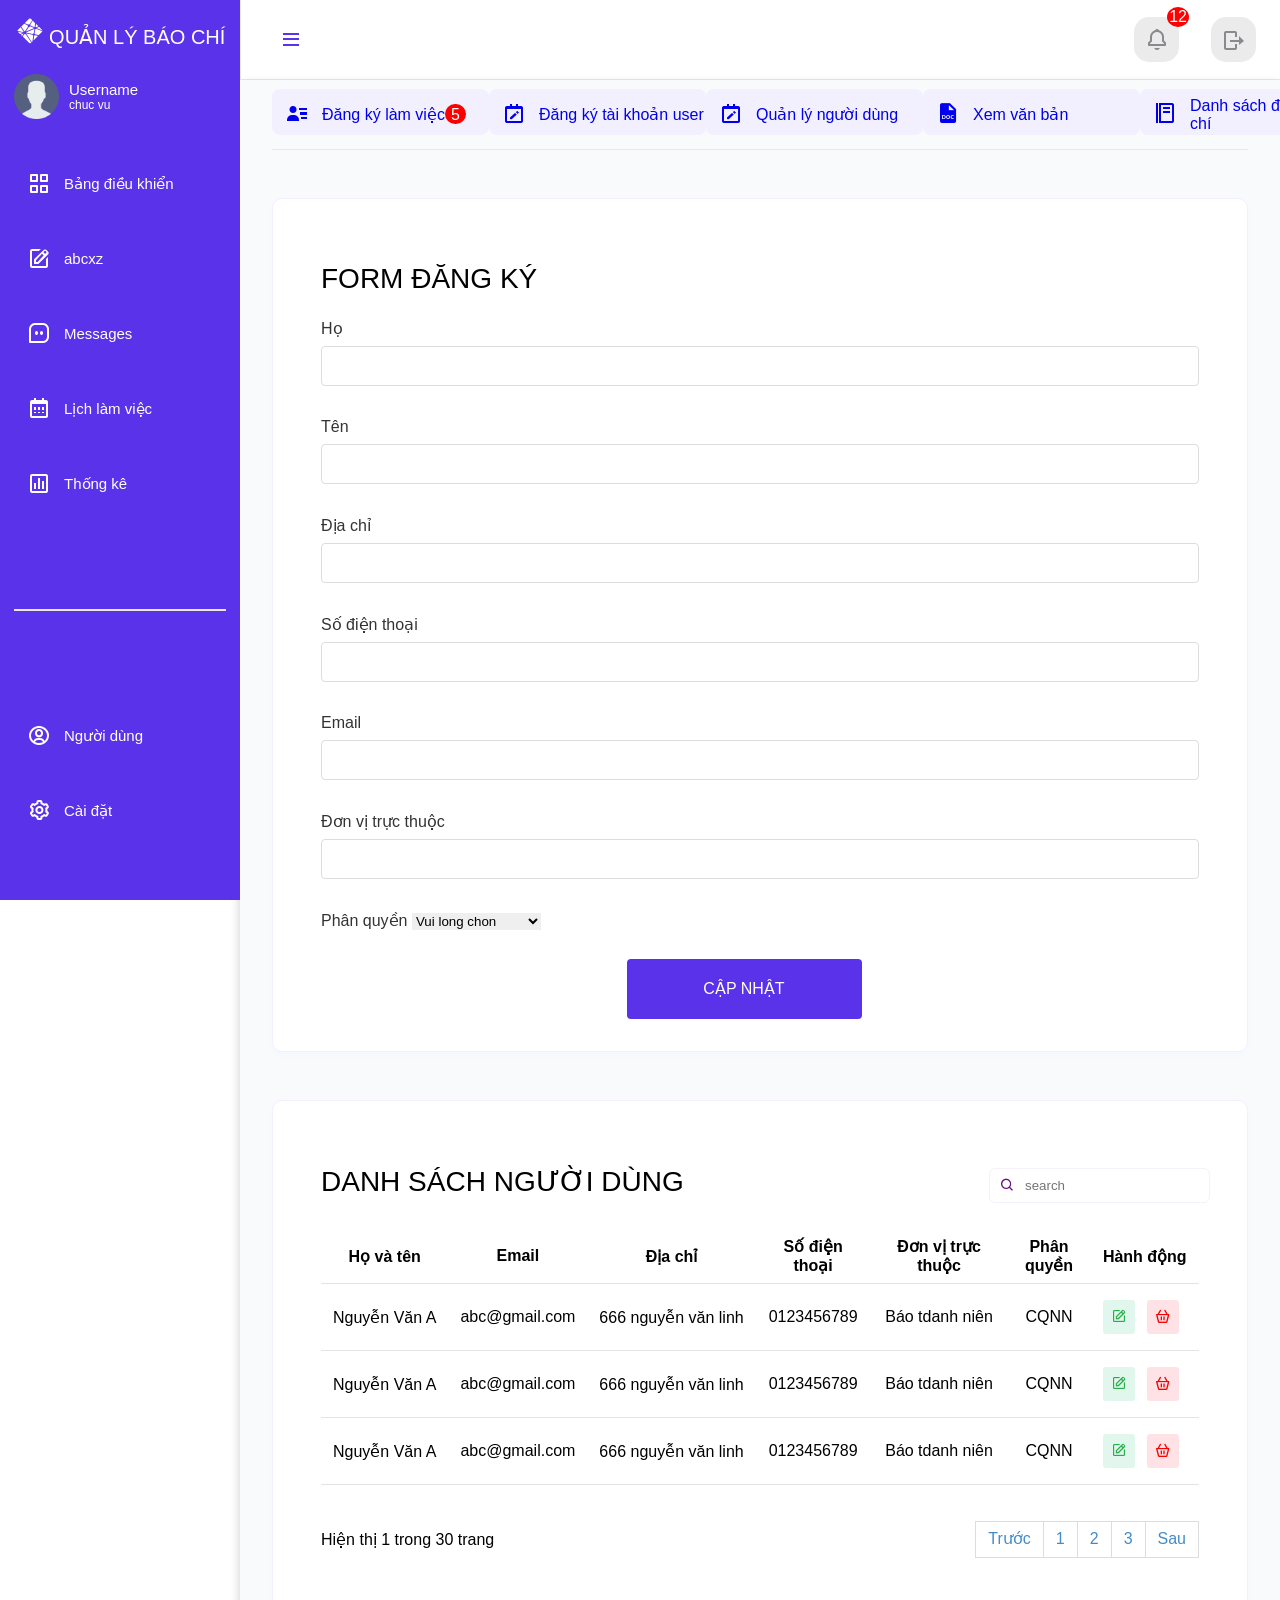
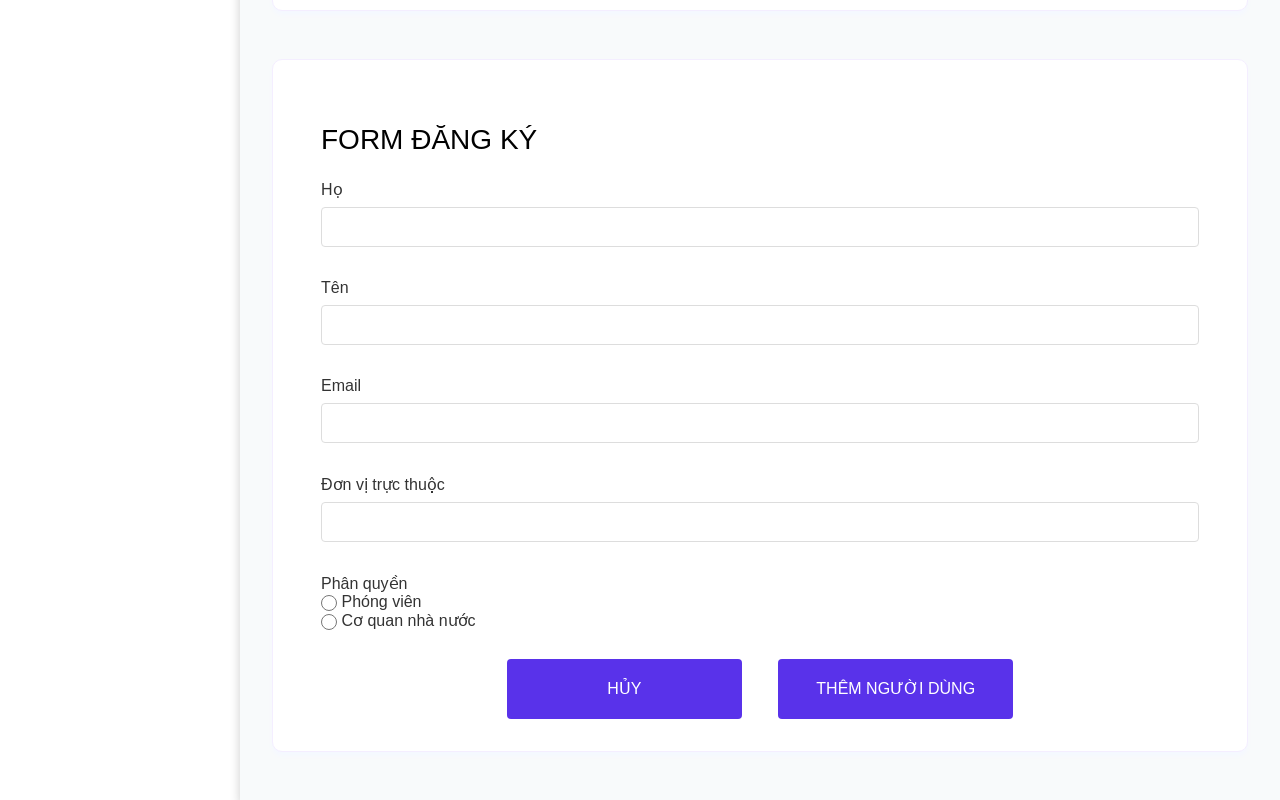
<file: index.html>
<!DOCTYPE html>
<html lang="en" dir="ltr">

<head>
   <meta charset="UTF-8">
   <title> Responsive Sidebar Menu | Code4education </title>
   <link rel="stylesheet" href="./main.css">
   <link rel="stylesheet" href="./global.css">
   <!-- Boxicons CDN Link -->
   <link href='https://unpkg.com/boxicons@2.1.4/css/boxicons.min.css' rel='stylesheet'>
   <link rel="stylesheet" href="https://cdnjs.cloudflare.com/ajax/libs/font-awesome/6.2.0/css/all.min.css">
   <meta name="viewport" content="width=device-width, initial-scale=1.0">
</head>

<body>
   <div class="container">

      <div class="header">
         <div class="navbar">
            <i class='bx bx-menu' id="btn"></i>
            <div class="navbar-nav">
                <!-- Notifications Dropdown Menu -->
                <div class="nav-item">
                    <a class="nav-link" href="#">
                        <i class='bx bx-bell bx-tada'></i>
                        <span class="badge"><p>12</p></span>
                    </a>
                </div>
                <!-- logout -->
                <div class="nav-item">
                    <a class="nav-link">
                        <i class='bx bx-log-out bx-rotate-180'></i>
                    </a>
                </div>
            </div>
        </div>
      </div>

      <div class="sidebar">
         <div class="logo_content">
            <div class="logo">
               <i class='bx bxl-netlify'></i>
               <span>quản lý báo chí</span>
            </div>
         </div>
         <div class="content">
            <div class="user">
               <div class="user_details">
                  <img src="./img/149071.png" class="img-circle" alt="User Image" id="logo-user">
                  <div class="name_job">
                     <div class="name">Username</div>
                     <div class="job">chuc vu</div>
                  </div>
               </div>
            </div>
         </div>
         <ul class="nav_list">
            <li>
               <a href="#">
                  <i class='bx bx-grid-alt' ></i>
                  <span class="links_name">Bảng điều khiển</span>
               </a>
               <span class="tooltip">Bảng điều khiển</span>
            </li>
            <li>
               <a href="#">
                  <i class='bx bx-edit'></i>
                  <span class="links_name">abcxz</span>
               </a>
               <span class="tooltip">abcxz</span>
            </li>
            <li>
               <a href="#">
                  <i class='bx bx-message-square-dots' ></i>
                  <span class="links_name">Messages</span>
               </a>
               <span class="tooltip">Messages</span>
            </li>
            <li>
               <a href="#">
                  <i class='bx bx-calendar'></i>
                  <span class="links_name">Lịch làm việc</span>
               </a>
               <span class="tooltip">Lịch làm việc</span>
            </li>
            <li>
               <a href="#">
                  <i class='bx bx-bar-chart-square'></i>
                  <span class="links_name"> Thống kê</span>
               </a>
               <span class="tooltip"> Thống kê</span>
            </li>

            <div class="line"></div>

            <li>
               <a href="#">
                  <i class='bx bx-user-circle' ></i>
                  <span class="links_name">Người dùng</span>
               </a>
               <span class="tooltip">Người dùng</span>
            </li>
            <li>
               <a href="#">
                  <i class='bx bx-cog' ></i>
                  <span class="links_name">Cài đặt</span>
               </a>
               <span class="tooltip">Cài đặt</span>
            </li>
         </ul>
      </div>

      <div class="page-wrapper">
         <div class="top-bars">
            <div class="content-header">
              <div class="box-item">
                <a href="/" class="box-item__link">
                  <i class='bx bxs-user-detail'></i>
                  <p>Đăng ký làm việc</p>
                  <span class="notification-badge">5</span>
                </a>
                <div class="box-item__border">

                </div>
              </div>
              <div class="box-item">
                <a href="/" class="box-item__link">
                  <i class='bx bx-calendar-edit'></i>
                  <p>Đăng ký tài khoản user</p>
                </a>
              </div>
              <div class="box-item">
               <a href="/" class="box-item__link">
                 <i class='bx bx-calendar-edit'></i>
                 <p>Quản lý người dùng</p>
               </a>
             </div>
              <div class="box-item">
                <a href="/" class="box-item__link">
                  <i class='bx bxs-file-doc'></i>
                  <p>Xem văn bản</p>
                </a>
              </div>
              <div class="box-item">
                <a href="/" class="box-item__link">
                  <i class='bx bx-food-menu'></i>
                  <p>Danh sách đơn vị báo chí</p>
                </a>
              </div>
          </div>
         </div>

         <div class="content-wrapper">
            <div class="card-header">
               <label class="page-title">Form đăng ký</label>
            </div>
            <form action="#">
               <div class="body-card">
                  <div class="card">
                     <label for="">Họ</label>
                     <input type="text" class="form-control" name="account" value="">
                  </div>
                  <div class="card">
                     <label for="">Tên</label>
                     <input type="text" class="form-control" name="account" value="">
                  </div>
                  <div class="card">
                     <label for="">Địa chỉ</label>
                     <input type="text" class="form-control" name="account" value="">
                  </div>
                  
                  <div class="card">
                     <label for="">Số điện thoại</label>
                     <input type="text" class="form-control" name="account" value="">
                  </div>
                  <div class="card">
                     <label for="">Email</label>
                     <input type="text" class="form-control" name="account" value="">
                  </div>
                  <div class="card">
                     <label for="">Đơn vị trực thuộc</label>
                     <input type="text" class="form-control" name="account" value="">
                  </div>
                  <div>
                     <label class="role">Phân quyền</label>
                     <select name="" id="">
                        <option value="">Vui long chon</option>
                        <option>Phong vien</option>
                        <option>Co quan nha nuoc</option>
                     </select>
                  </div>
               </div>
               <div class="layout-btn">
                  <button type="submit" class="btn">Cập nhật</button>
               </div>
            </form>
         </div>
         <div class="content-wrapper">
            <div class="card-header mb-2r">
               <div class="page-title">Danh sách người dùng</div>
               <div class="table-search">
                  <input type="text" placeholder="search">
                  <button class="btn-search" type="submit">
                     <i class='bx bx-search'></i>
                  </button>
               </div>
            </div>
            <table class="table">
               <thead>
                  <tr>
                     <th>Họ và tên</th>
                     <th>Email</th>
                     <th>Địa chỉ</th>
                     <th>Số điện thoại</th>
                     <th>Đơn vị trực thuộc</th>
                     <th>Phân quyền</th>
                     <th>Hành động</th>
                  </tr>
               </thead>
               <tbody>
                  <tr>
                     <td>Nguyễn Văn A</td>
                     <td>abc@gmail.com</td>
                     <td>666 nguyễn văn linh</td>
                     <td>0123456789</td>
                     <td>Báo tdanh niên</td>
                     <td>CQNN</td>
                     <td>
                        <a href="#" class="btn-icon xanh-color">
                           <i class='bx bx-edit'></i>
                        </a>
                        <a href="#" class="btn-icon red-color">
                           <i class='bx bx-basket'></i>
                        </a>
                     </td>
                  </tr>
                  <tr>
                     <td>Nguyễn Văn A</td>
                     <td>abc@gmail.com</td>
                     <td>666 nguyễn văn linh</td>
                     <td>0123456789</td>
                     <td>Báo tdanh niên</td>
                     <td>CQNN</td>
                     <td>
                        <a href="#" class="btn-icon xanh-color">
                           <i class='bx bx-edit'></i>
                        </a>
                        <a href="#" class="btn-icon red-color">
                           <i class='bx bx-basket'></i>
                        </a>
                     </td>
                  </tr>
                  <tr>
                     <td>Nguyễn Văn A</td>
                     <td>abc@gmail.com</td>
                     <td>666 nguyễn văn linh</td>
                     <td>0123456789</td>
                     <td>Báo tdanh niên</td>
                     <td>CQNN</td>
                     <td>
                        <a href="#" class="btn-icon xanh-color">
                           <i class='bx bx-edit'></i>
                        </a>
                        <a href="#" class="btn-icon red-color">
                           <i class='bx bx-basket'></i>
                        </a>
                     </td>
                  </tr>
               </tbody>
            </table>
            <div class="pagination">
               <div class="text-show"><p>Hiện thị 1 trong 30 trang</p></div>
               <div class="boxx">
                  <ul>
                     <li><a href="#">Trước</a></li>
                     <li><a href="#">1</a></li>
                     <li><a href="#">2</a></li>
                     <li><a href="#">3</a></li>
                     <li><a href="#">Sau</a></li>
                  </ul>
               </div>
            </div>
         </div>
         <div class="content-wrapper">
            <div class="card-header">
               <label class="page-title">Form đăng ký</label>
            </div>
            <form action="#">
               <div class="body-card">
                  <div class="card">
                     <label for="">Họ</label>
                     <input type="text" class="form-control" name="account" value="">
                  </div>
                  <div class="card">
                     <label for="">Tên</label>
                     <input type="text" class="form-control" name="account" value="">
                  </div>
                  <div class="card">
                     <label for="">Email</label>
                     <input type="text" class="form-control" name="account" value="">
                  </div>
                  <div class="card">
                     <label for="">Đơn vị trực thuộc</label>
                     <input type="text" class="form-control" name="account" value="">
                  </div>
                  <div class="card-option">
                     <label class="role">Phân quyền</label>
                     <div class="choose-radio">
                        <div class="form-check">
                           <input type="radio" name="option" value="option1" style="height:16px; width:16px; vertical-align: middle;">
                           <label class="form-check-label" for="option_pv">Phóng viên</label>
                        </div>
                        <div class="form-check">
                           <input type="radio" name="option" value="option1"  style="height:16px; width:16px; vertical-align: middle;">
                           <label class="form-check-label" for="option_cqnn">Cơ quan nhà nước</label>
                        </div>
                     </div>
                  </div>
               </div>
               <div class="layout-btn">
                  <button type="submit" class="btn">Hủy</button>
                  <button type="submit" class="btn">Thêm người dùng</button>
               </div>
            </form>
         </div>
      </div>
   </div>


   
   <script>
      let btn = document.querySelector("#btn");
      let sidebar = document.querySelector(".sidebar");
      let header = document.querySelector(".header");

      btn.onclick = function(){
      sidebar.classList.toggle("active");
      header.classList.toggle("active");
      }
   </script>
</body>

</html>
</file>
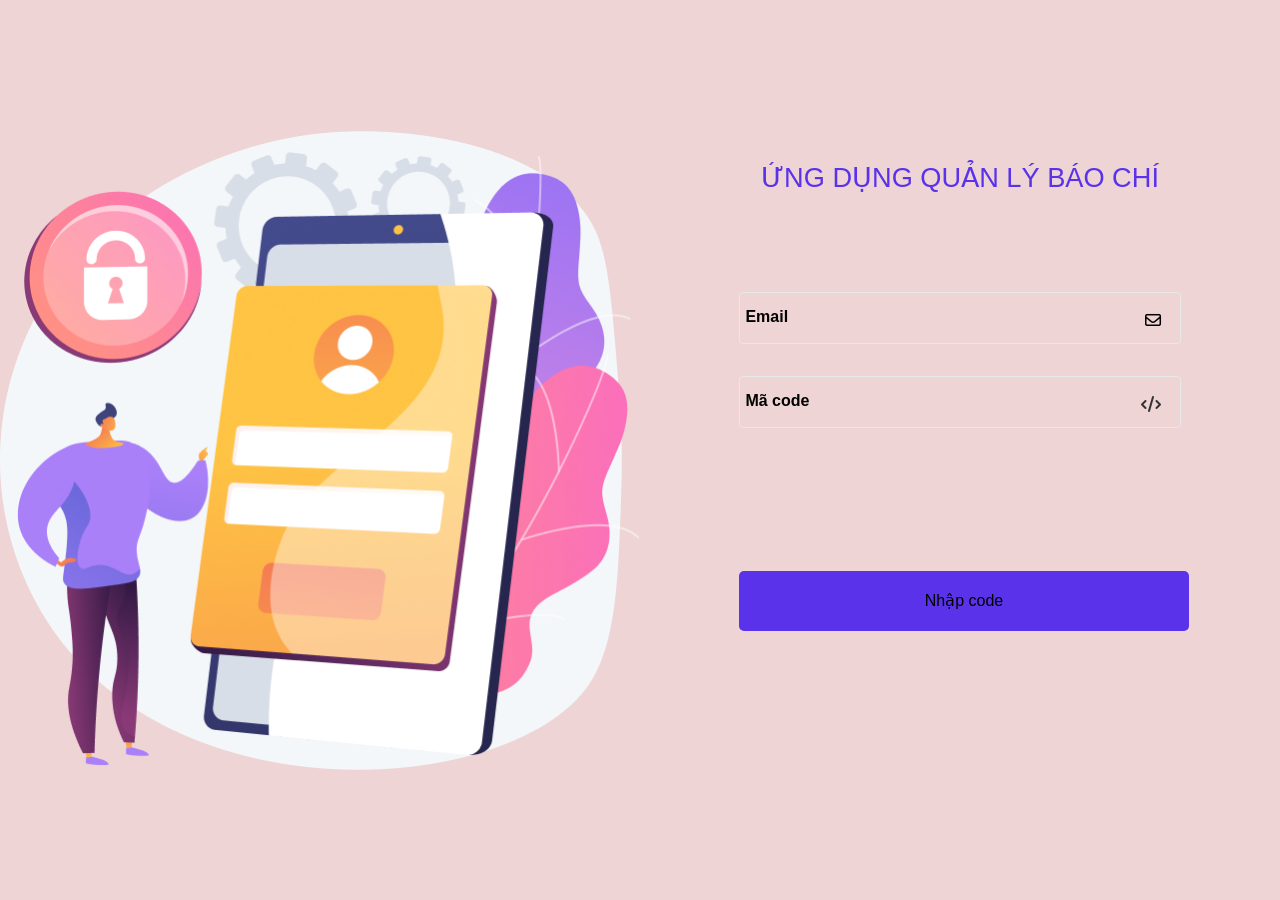
<file: fillCode.html>
<!DOCTYPE html>
<html lang="en">
<head>
    <meta charset="UTF-8">
    <meta http-equiv="X-UA-Compatible" content="IE=edge">
    <meta name="viewport" content="width=device-width, initial-scale=1.0">

    <!-- add -->
    <link rel="stylesheet" href="./login.css">
    <link rel="stylesheet" href="./global.css">

    <link rel="stylesheet" href="https://cdnjs.cloudflare.com/ajax/libs/font-awesome/6.2.0/css/all.min.css">
    <title>QLBC</title>
</head>
<body>
    <section>
        <div class="imgBx">
            <img src="img/Illustration.png">
        </div>
        <div class="container">
            <div class="box-container">
                <div class="title">
                    <h1>ứng dụng quản lý báo chí</h1>
                </div>
                <!-- login form -->
                <form>
                    <div class="form-group">
                        <input class="input__field" type="text" placeholder=" "  pattern="[a-z0-9._%+-]+@[a-z0-9.-]+\.[a-z]{2,}$"  />
                        <span class="input__label">Email</span>
                        <span>
                            <i class="far fa-envelope pe" id="emaill" ></i>
                        </span>
                        
                    </div>
                    <div class="form-group">
                        <input class="input__field" type="text" placeholder=" "id="pwd" pattern=".{6}"/>
                        <span class="input__label" >Mã code</span>
                        <span>
                            <i class="fas fa-code pe" id="code"></i>
                        </span>
                    </div>
                    <div class="form-group tc t5-space">
                        <button type="submit" value="Đăng nhập" class="log-in">Nhập code
                    </div>
                    
                </form>
                <!-- end login form -->
            </div>
        </div>

    </section>
    <script src="./style.js"></script>
</body>
</html>
</file>
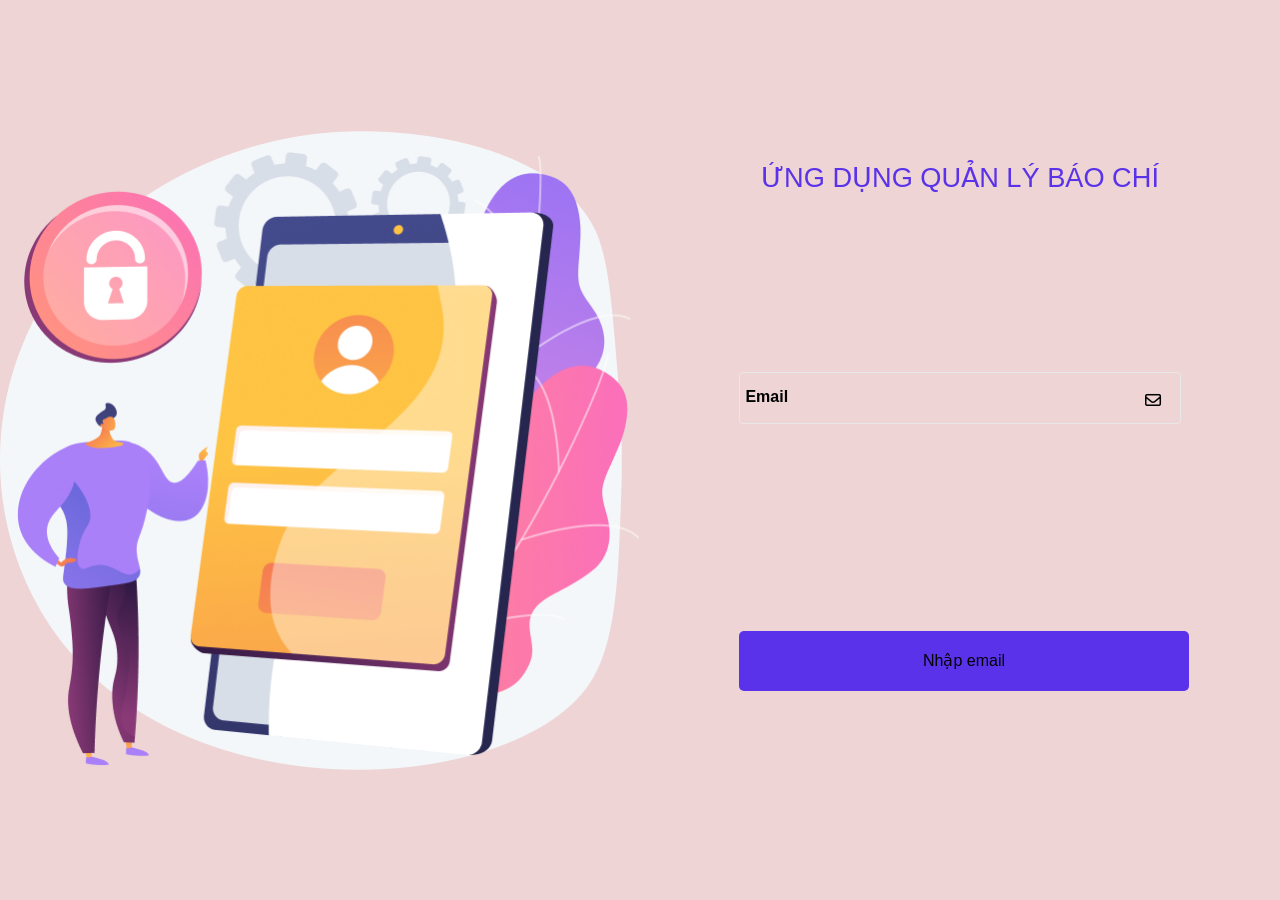
<file: fillEmail.html>
<!DOCTYPE html>
<html lang="en">
<head>
    <meta charset="UTF-8">
    <meta http-equiv="X-UA-Compatible" content="IE=edge">
    <meta name="viewport" content="width=device-width, initial-scale=1.0">

    <!-- add -->
    <link rel="stylesheet" href="./login.css">
    <link rel="stylesheet" href="./global.css">
    <link rel="stylesheet" href="https://cdnjs.cloudflare.com/ajax/libs/font-awesome/6.2.0/css/all.min.css">
    <title>QLBC</title>
</head>
<body>
    <section>

        <div class="imgBx">
            <img src="img/Illustration.png">
        </div>

        <div class="container">
            <div class="box-container">
                <div class="title">
                    <h1>ứng dụng quản lý báo chí</h1>
                </div>
                <!-- login form -->
                <form>

                    <div class="form-group t5-space">
                        <input class="input__field" type="text" placeholder=" "  pattern="[a-z0-9._%+-]+@[a-z0-9.-]+\.[a-z]{2,}$"  />
                        <span class="input__label">Email</span>
                        <span>
                            <i class="far fa-envelope pe" id="emaill" ></i>
                        </span>
                    </div>

                    <div class="form-group tc t14-space">
                        <button type="submit" value="Đăng nhập" class="log-in">Nhập email
                    </div>
                    
                </form>
                <!-- end login form -->
                <!-- https://codepen.io/reidark/pen/dyZjwJ -->
            </div>
        </div>

    </section>
    <script src="./style.js"></script>
</body>
</html>
</file>
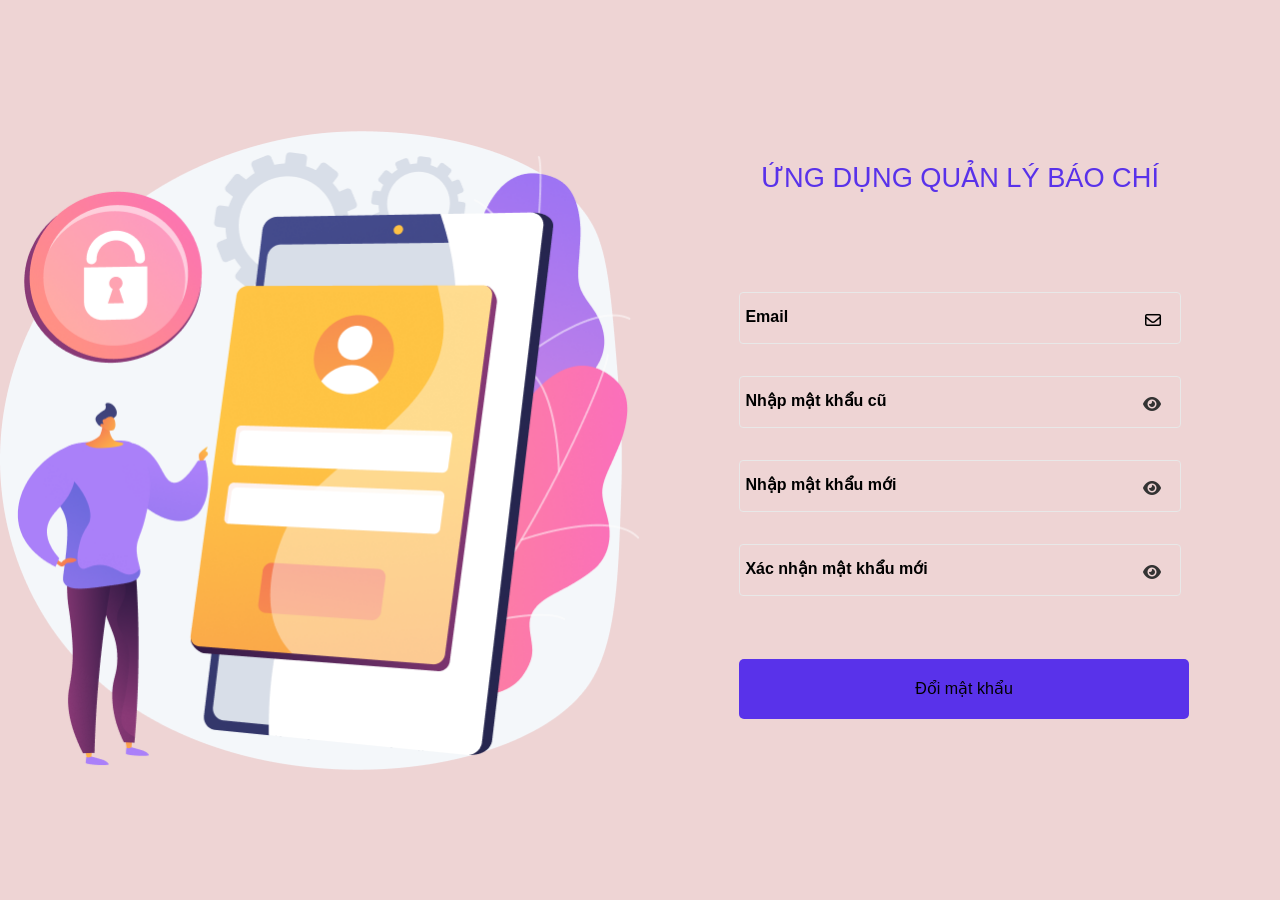
<file: forgot.html>
<!DOCTYPE html>
<html lang="en">
<head>
    <meta charset="UTF-8">
    <meta http-equiv="X-UA-Compatible" content="IE=edge">
    <meta name="viewport" content="width=device-width, initial-scale=1.0">

    <!-- add -->
    <link rel="stylesheet" href="./login.css">
    <link rel="stylesheet" href="./global.css">
    <link rel="stylesheet" href="https://cdnjs.cloudflare.com/ajax/libs/font-awesome/6.2.0/css/all.min.css">
    <title>QLBC</title>
</head>
<body>
    <section>

        <div class="imgBx">
            <img src="img/Illustration.png">
        </div>

        <div class="container">
            <div class="box-container">
                <div class="title">
                    <h1>ứng dụng quản lý báo chí</h1>
                </div>
                <!-- login form -->
                <form>

                    <div class="form-group">
                        <input class="input__field" type="text" placeholder=" "  pattern="[a-z0-9._%+-]+@[a-z0-9.-]+\.[a-z]{2,}$"  />
                        <span class="input__label">Email</span>
                        <span>
                            <i class="far fa-envelope pe" id="emaill" ></i>
                        </span>
                    </div>
                    <div class="form-group">
                        <input class="input__field" type="password" placeholder=" "id="pwd" pattern="(?=.*\d)(?=.*[a-z])(?=.*[A-Z]).{8,}"/>
                        <span class="input__label" >Nhập mật khẩu cũ</span>
                        <span>
                            <i class="fa fa-eye" aria-hidden="true" type="button" id="eye"></i>
                        </span>
                        
                    </div>
                    <div class="form-group">
                        <input class="input__field" type="password" placeholder=" "id="pwd" pattern="(?=.*\d)(?=.*[a-z])(?=.*[A-Z]).{8,}"/>
                        <span class="input__label" >Nhập mật khẩu mới</span>
                        <span>
                            <i class="fa fa-eye" aria-hidden="true" type="button" id="eye"></i>
                        </span>
                        
                    </div>
                    <div class="form-group">
                        <input class="input__field" type="password" placeholder=" "id="pwd" pattern="(?=.*\d)(?=.*[a-z])(?=.*[A-Z]).{8,}"/>
                        <span class="input__label" >Xác nhận mật khẩu mới</span>
                        <span>
                            <i class="fa fa-eye" aria-hidden="true" type="button" id="eye"></i>
                        </span>
                        
                    </div>

            
                    <div class="form-group tc">
                        <button type="submit" value="Đăng nhập" class="log-in">Đổi mật khẩu
                    </div>
                    
                </form>
                <!-- end login form -->
                <!-- https://codepen.io/reidark/pen/dyZjwJ -->
            </div>
        </div>

    </section>
    <script src="./style.js"></script>
</body>
</html>
</file>
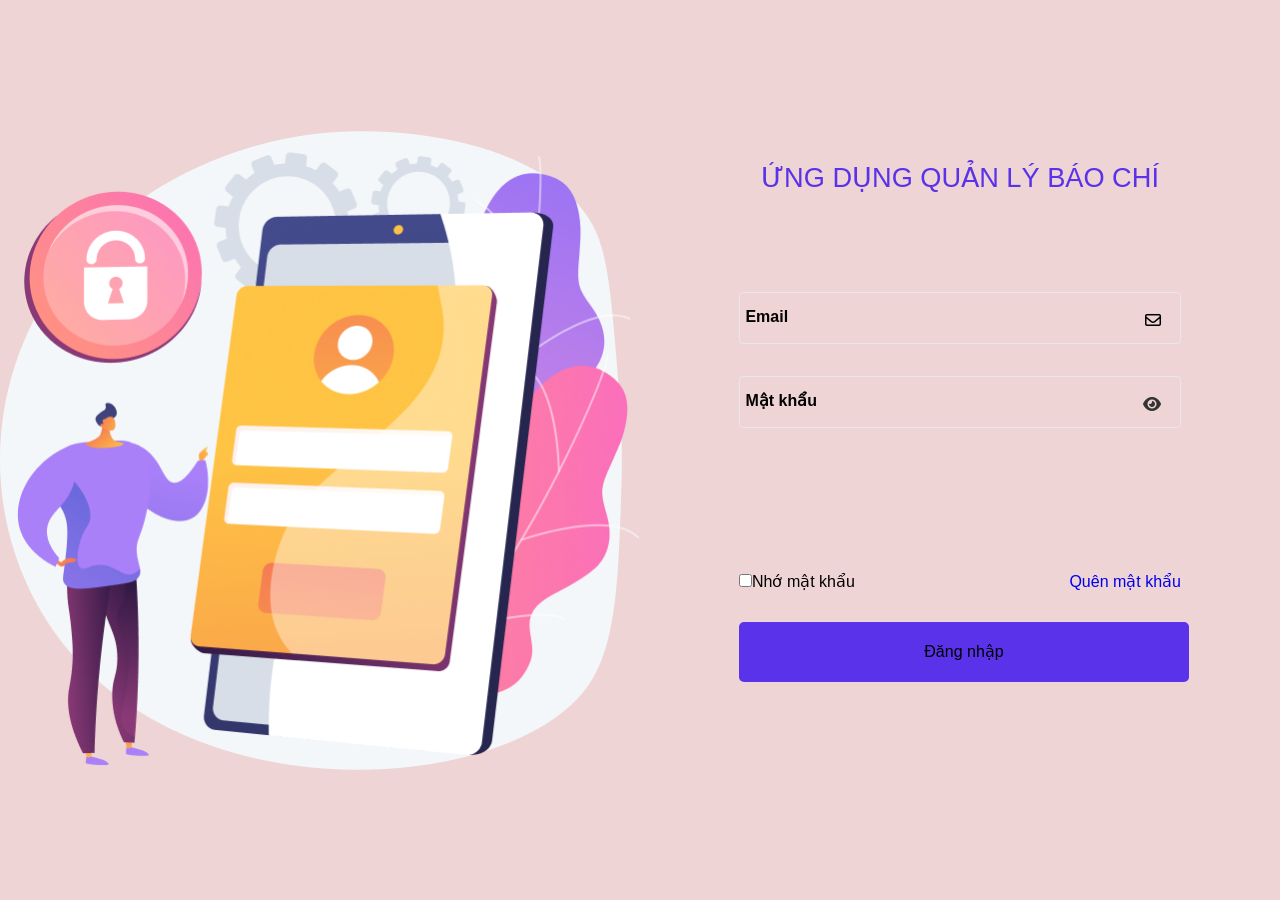
<file: login.html>
<!DOCTYPE html>
<html lang="en">
<head>
    <meta charset="UTF-8">
    <meta http-equiv="X-UA-Compatible" content="IE=edge">
    <meta name="viewport" content="width=device-width, initial-scale=1.0">

    <!-- add -->
    <link rel="stylesheet" href="./login.css">
    <link rel="stylesheet" href="./global.css">

    <link rel="stylesheet" href="https://cdnjs.cloudflare.com/ajax/libs/font-awesome/6.2.0/css/all.min.css">
    <title>QLBC</title>
</head>
<body>
    <section>
        <div class="imgBx">
            <img src="img/Illustration.png">
        </div>

        <div class="container">
            <div class="box-container">
                <div class="title">
                    <h1>ứng dụng quản lý báo chí</h1>
                </div>
                <!-- login form -->
                <form>

                    <div class="form-group">
                        <input class="input__field" type="text" placeholder=" "  pattern="[a-z0-9._%+-]+@[a-z0-9.-]+\.[a-z]{2,}$"  />
                        <span class="input__label">Email</span>
                        <span>
                            <i class="far fa-envelope pe" id="emaill" ></i>
                        </span>
                        
                    </div>
                    <div class="form-group">
                        <input class="input__field" type="password" placeholder=" "id="pwd" pattern="(?=.*\d)(?=.*[a-z])(?=.*[A-Z]).{8,}"/>
                        <span class="input__label" >Mật khẩu</span>
                        <span>
                            <i class="fa fa-eye" aria-hidden="true" type="button" id="eye"></i>
                        </span>
                        
                    </div>

                    <div class="form-group t7-space">
            
                        <div class="checkbox">
                            <label><input type="checkbox"/>Nhớ mật khẩu</label>
                            <a href="#" class="login-forgot">Quên mật khẩu</a>
                        </div>		

            
                    </div>
                    <div class="form-group tc t5-space">
                        <button type="submit" value="Đăng nhập" class="log-in">Đăng nhập
                    </div>
                    
                </form>
                <!-- end login form -->
            </div>
        </div>

    </section>
    <script src="./style.js"></script>
</body>
</html>
</file>
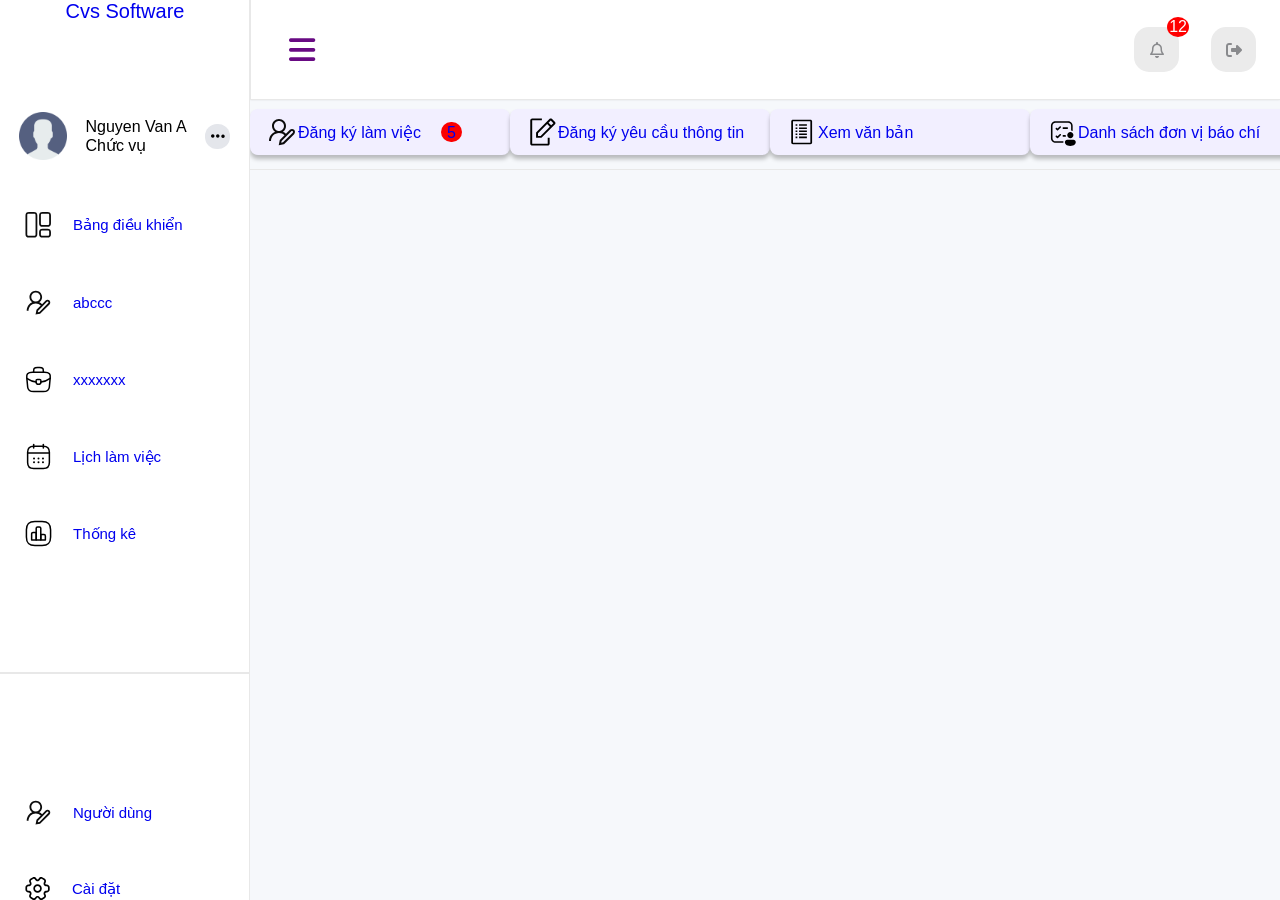
<file: register.html>
<!DOCTYPE html>
<html lang="en">
<head>
    <meta charset="UTF-8">
    <meta http-equiv="X-UA-Compatible" content="IE=edge">
    <meta name="viewport" content="width=device-width, initial-scale=1.0">

    <!-- add -->
    <link rel="stylesheet" href="./global.css">
    <link rel="stylesheet" href="./register.css">
    <link rel="stylesheet" href="https://cdnjs.cloudflare.com/ajax/libs/font-awesome/6.2.0/css/all.min.css">
    <title>dashboard</title>
</head>
<body>
    <div class="container">

      <div class="header">
        
          <!-- navbar -->
          <div class="navbar">
              <i class="fas fa-bars" id="btn-toggle"></i> 
              <div class="navbar-nav navbar-nav__right">
                  <!-- Notifications Dropdown Menu -->
                  <div class="nav-item">
                      <a class="nav-link" href="#">
                        <i class="far fa-bell"></i>
                        <span class="badge">12</span>
                      </a>
                  </div>
                  <!-- logout -->
                  <div class="nav-item">
                      <a class="nav-link">
                          <i class="fas fa-sign-out-alt"></i>
                      </a>
                  </div>
              </div>
          </div>
      </div>
  
      <!-- Sidebar -->
      <div class="sidebar">
        <div class="header-left">
          <a href="/" class="brand-link">
            <p>Cvs Software</p>
          </a>
        </div>
          <!-- Sidebar user panel (optional) -->
          <div class="user">
              <div class="user-details">
                <img src="/img/149071.png" class="img-circle" alt="User Image" id="logo-user">
                <div class="info">
                    <p class="title-inf">Nguyen Van A</p>
                    <p class="title-role">Chức vụ</p>
                </div>
                <div class="show-inf">
                    <i class="fas fa-ellipsis-h"></i>
                </div>
              </div>
          </div>

          <div class="nav-sidebar">
              <ul class="nav">
                  <li class="nav-item">
                      <a href="/" class="nav-item__link">
                        <img src="./img/element-2 1.svg"  class="nav-icon">
                        <span class="links-name">
                          Bảng điều khiển
                        </span>
                      </a>
                  </li>
                  <li class="nav-item">
                      <a href="/" class="nav-item__link">
                        <img src="./img/la_user-edit.svg" class="nav-icon">
                        <span class="links-name">
                          abccc
                        </span>
                      </a>
                  </li>
                  <li class="nav-item">
                      <a href="/" class="nav-item__link">
                        <img src="/img/briefcase.svg" class="nav-icon">
                        <span class="links-name">
                          xxxxxxx
                        </span>
                      </a>
                  </li>
                  <li class="nav-item">
                      <a href="/" class="nav-item__link">
                        <img src="./img/calendar.svg"  class="nav-icon">
                        <span class="links-name">
                          Lịch làm việc
                        </span>
                      </a>
                  </li>
                  
                  <li class="nav-item">
                      <a href="/" class="nav-item__link">
                        <img src="./img/chart-square.svg" class="nav-icon">
                        <span class="links-name">
                          Thống kê
                        </span>
                      </a>
                  </li>

                  <div class="line"></div>

                  <li class="nav-item">
                      <a href="/" class="nav-item__link">
                          <img src="./img/la_user-edit.svg" class="nav-icon">
                          <span class="links-name">
                              Người dùng
                          </span>
                      </a>
                  </li>
                  <li class="nav-item">
                      <a href="/" class="nav-item__link">
                          <img src="./img/setting-2.svg" class="nav-icon">
                          <span class="links-name">
                              Cài đặt
                          </span>
                      </a>
                  </li>
              </ul>
          </div>
      </div>

        <!-- content wrapper, contains page content -->
        <div class="content-wrapper" style="min-height: 961px;">

         <div class="top-bars">
          <div class="content-header">
            <div class="box-item">
              <a href="/" class="box-item__link">
                <img src="./img/la_user-edit.svg" alt="">
                <p>Đăng ký làm việc</p>
                <span class="notification-badge">5</span>
              </a>
            </div>
            <div class="box-item">
              <a href="/" class="box-item__link">
                <img src="./img/carbon_request-quote.svg" alt="">
                <p>Đăng ký yêu cầu thông tin</p>
              </a>
            </div>
            <div class="box-item">
              <a href="/" class="box-item__link">
                <img src="./img/clarity_list-line.svg" alt="">
                <p>Xem văn bản</p>
              </a>
            </div>
            <div class="box-item">
              <a href="/" class="box-item__link">
                <img src="./img/fluent_task-list-square-person-20-regular.svg" alt="">
                <p>Danh sách đơn vị báo chí</p>
              </a>
            </div>
        </div>
         </div>

          <div class="content">

          </div>
        </div>
    </div>

    <script>
      
        let btn = document.querySelector('#btn-toggle');
        let sidebar = document.querySelector(".sidebar");

        btn.oncick=function(){
          sidebar.classList.toggle("active");
        }
    </script>
</body>
</html>
</file>
<file: main.css>
.container i{
  font-size: 16px;
}
.header{
  position:fixed;
  height:80px;
  width:calc(100% - 240px);
  left:240px;
  background: #fff;
  box-shadow: 0 0 2px rgb(0 0 0 / 10%);
  transition:all 0.5s ease;
}
.header.active{
  z-index: 100;
  width:calc(100% - 78px);
  left:78px;
}
.header .navbar{
  position: relative;
  display: flex;
  align-items: center;
  justify-content: space-between; 
  padding: .5rem .5rem;
  flex-flow: row nowrap;
  height: inherit;
  border-bottom: 1px solid #E8E8E8;
  border-left: 1px solid #E8E8E8;
}
.line{
  margin: 100px 0;
  padding: 1px;
  background:#E8E8E8;
}
#btn{
  align-items: center;
  display: inline-flex;
  justify-content: center;
  float: left;
  cursor: pointer;
  color: var(--tm-color);
  
  margin-left: 15px;
  padding: 0 15px;
  font-size: 24px;
  font-weight: 400;
  height: 50px;
  min-width: 50px;
}
.header .navbar .navbar-nav{
  display: flex;
  align-items: center;
}
.header .navbar .navbar-nav .nav-item
{
    padding-right: 1rem;
    padding-left: 1rem;;
}
.header .navbar .navbar-nav .nav-item a i{
  font-size: 24px;
  font-weight: 400;
  height: 50px;
  min-width: 50px;
  border-radius: 12px;
  line-height: 50px;
  text-align: center;
}
.header .navbar .navbar-nav .nav-item .nav-link{
  background-color: #EBEBEB;
  color: #898A8D;
  text-decoration: none;
  width: 45px;
  height: 45px;
  position: relative;
  display: flex;
  justify-content: center;
  align-items: center;
  border-radius: 15px;
} 
.header .navbar .navbar-nav .nav-item .nav-link:hover {
  background: rgb(228,230,235);
  cursor: pointer;
}
.badge {
  position: absolute;
  top: -10px;
  right: -10px;
  padding: 1px 2px;
  border-radius: 50%;
  background: red;
  color: white;
}
/* header */
.sidebar{
  position:fixed;
  top:0;
  left:0;
  height:100%;
  width:240px;
  background:var(--tm-color);
  padding:6px 14px;
  z-index:99;
  transition:all 0.5s ease;
}
.sidebar.active{
  width:78px;
}
.sidebar .logo_content{
  margin-bottom: 18px;
}
.sidebar .logo_content .logo{
  color:var(--white-color);
  width:100%;
  text-align: center;
  pointer-events: none;
  transition-delay: 1s;
}
.sidebar .logo_content .logo span{
  font-size: 20px;
  font-weight: 400;
  text-transform: uppercase;
}
.sidebar.active .logo_content .logo span{
  display: none;
}
.logo_content .logo i{
  font-size: 30px;
  border-radius: 12px;
  line-height: 50px;
  text-align: center;
  opacity: 1;
}
.sidebar ul{
  margin-top:20px;
}
.sidebar ul li{
  position:relative;
  height:50px;
  width:100%;
  margin:25px 0;
  list-style: none;
  line-height: 50px;
}
.sidebar ul li .tooltip{
  position:absolute;
  left:125px;
  top:0;
  transform:translate(-50%, -50%);
  border-radius: 6px;
  height:35px;
  width:120px;
  background: var(--white-color);
  line-height: 35px;
  text-align: center;
  box-shadow: 0 5px 10px rgba(0,0,0,0.2);
  transition:0s;
  opacity:0;
  pointer-events: none;
  display:block;
}
.sidebar ul li .tooltip::after{
  content:'';
  width:0;
  height:0;
  border-top:10px solid transparent;
  border-bottom:10px solid transparent;
  border-right:10px solid var(--white-color);
  position:absolute;
  left:-8px;
  top:7px;
}
.sidebar.active ul li .tooltip{
  display:block;
}
.sidebar ul li:hover .tooltip{
  transition:all 0.5s ease;
  opacity:0;
  top:50%;
}
.sidebar ul li input{
  position:absolute;
  height:100%;
  width:100%;
  left:0;
  top:0;
  border-radius: 12px;
  outline:none;
  border:none;
  background: #1d1b31;
  padding-left:50px;
  font-size: 18px;
  color:var(--white-color);
}
.sidebar ul li a{
  color:var(--white-color);
  display:flex;
  align-items:center;
  text-decoration: none;
  border-radius: 12px;
  white-space: nowrap;
  transition:all 0.4s ease;
}
.sidebar ul li a:hover{
  color:var(--black-color);
  background:var(--white-color);
}
.sidebar ul li i{
  font-size: 24px;
  font-weight: 400;
  height:50px;
  min-width: 50px;
  border-radius: 12px;
  line-height: 50px;
  text-align: center;
}
.sidebar .links_name{
  font-size: 15px;
  font-weight: 400;
  opacity:1;
  pointer-events: none;
  transition:all .01s ;
}
.sidebar.active .links_name{
  transition:2s;
  opacity:0;
  pointer-events: auto;
}
.sidebar .content{
  color:var(--white-color);
  width:100%;
  border-radius: 10%;
}
.sidebar .content .user{
  position:relative;
  height:60px;
  background: none;
  transition:all 0.4s ease;
}
.content .user .user_details{
  display:flex;

  align-items:center;
  opacity:1;
  pointer-events: none;
  white-space: nowrap;
  transition:all 0.4s ease;
}
.content .user .user_details img{
  height:45px;
  width:45px;
  object-fit: cover;
  border-radius: 12px;
}
#logo-user{
  position: relative;
  text-align: center;
  transition: all 0.4s ease;
}
.sidebar.active .name_job{
  opacity: 0;
}
.name_job{
  margin-left:10px;
}
 .user_details .name{
  font-size: 15px;
  font-weight: 400;
}
 .user_details .job{
  font-size: 12px; 
}
 #log_out{
  position:absolute;
  bottom:5px;
  left:50%;
  transform:translateX(-50%);
  min-width: 50px;
  line-height: 50px;
  font-size: 20px;
  border-radius: 12px;
  text-align: center;
  transition:all 0.4s ease;
}
.sidebar.active .user #log_out{
  left:80%;
  background:none;
}
.page-wrapper{
  position:absolute;
  height:auto;
  width:calc(100% - 240px);
  left:240px;
  top: 80px;
  background:var(--background-color);
  box-shadow: 0 5px 10px rgba(0,0,0,0.2);
  transition:all 0.5s ease;
  padding: 0 2rem;
}
.sidebar.active ~ .page-wrapper{
  z-index:100;
  width:calc(100% - 78px);
  left:78px;
}
/* add */

.top-bars{
  border-bottom: 0.5px solid ;
  border-color: var(--border-color);
  height: 70px;
  min-width: auto;
  padding: 9px 0;
}
.content-header{
  align-items: center;
  border: 1px none;
  display: flex;
  justify-content: space-evenly;
  width: auto;
}
.page-wrapper .top-bars .content-header .box-item{
  background-color: var(--h-color);
  border-radius: 8px;
  height: 46px;
  display: block;
  position: relative;
 
}
.page-wrapper .top-bars .content-header .box-item:hover{
  transform: translate(-5px, -5px);
  border-color: var(--black-color);
  box-shadow: 0px 4px 4px #00000040; 
}
.page-wrapper .top-bars .content-header .box-item .box-item__border{
  position: absolute;
  height: 46px;
  width: 260px;
  left: 0;
  top: 0;
  z-index: -1;
}
.page-wrapper .top-bars .content-header .box-item i{
  font-size: 24px;
  font-weight: 400;
  height: 50px;
  min-width: 50px;
  border-radius: 12px;
  line-height: 50px;
  text-align: center;
}
.page-wrapper .top-bars .content-header .box-item .box-item__link{
  align-items: center;
  border:1px none;
  display: flex;
  left: 16px;
  min-width: 217px;
  top: 7px;
  position: initial;
}
.notification-badge{
  align-items: flex-start;
  background-color: var(--do-color);
  border-radius: 10px;
  display: flex;
  height: 20px;
  justify-content: flex-end;
  padding: 2px 6px;
  color: var(--white-color);
}
.jc-se{
  justify-content: space-evenly;
}
/* ----------------wrapper------------ */
.content-wrapper{
  margin-top: 3rem;
  margin-bottom: 3rem;
  padding: 2rem 3rem;
  border: 1px solid #f4eeff;
  border-radius: 10px;
  box-shadow: 0 4px 4px #f5f8ff;
  background-color: var(--white-color);
}
.content-wrapper .card-header{
  width: 100%;
  font-size: 28px;
}
.content-wrapper .body-card{
  color: #333;
  margin-bottom: 5px;
  display: grid;
  grid-template-columns: repeat(auto-fit, minmax(35rem, 1fr));
  gap: 1rem;
  padding: 1.5rem 0;
}
.content-wrapper .body-card .card{
  margin-bottom: 1rem;
}
.content-wrapper .body-card .card label{
  display: inline-block;
  margin-bottom: 0.5rem; 
}
.page-title{
  text-transform: uppercase;
}
.form-control{
  display: block;
  width: 100%;
  padding: 0.375rem 0.75rem;
  border: 1px solid #ddd;
  box-shadow: none;
  color: #333;
  font-size: 15px;
  height: 40px;
  border-radius: 0.25rem;
  transition: border-color .15s ease-in-out,box-shadow .15s ease-in-out;
}
.btn{
  font-weight: 400;
  display: inline-block;
  line-height: 1.5;
  text-align: center;
  text-decoration: none;
  vertical-align: middle;
  cursor: pointer;
  font-size: 1rem;
  border-radius: 0.25rem;
  height: 60px;
  width: 235px;
  text-transform: uppercase;
  background-color: var(--tm-color);
  color: var(--white-color);
}
.layout-btn{
  text-align: center;
}
/* table */
.table-search{
  position: absolute;
  right: 70px;
  float: right;
}
.table-search input{
  border-radius: 6px;
    color: #000;
    height: 35px;
    padding: 5px 15px 5px 35px;
    border: 1px solid #f6f0f8;
}
.content-wrapper .card-header .page-title{
  margin-bottom: 0;
  float: left;
}
.content-wrapper .card-header .table-search button{
  background-color: transparent;
  border-color: transparent;
  color: #680a83;
  padding: 12px 10px;
  position: absolute;
  top: 0;
  right: 184px;
}
.card-header:nth-of-type(1){
  padding: 2rem 0;
}
.content-wrapper .table{
  width: 100%;
  margin-bottom: 1rem;
  border-color: var(--border-color);
  caption-side: bottom;
  border-collapse: collapse;

}
.table td{
  border-top: 1px solid #e2e5e8; 
  padding: 1rem 0.75rem;
  white-space: nowrap;
  text-align: center;
}
table>:not(caption)>*>* {
  padding: 0.5rem 0.5rem;
  /* background-color: var(--background-color); */
  border-bottom-width: 1px;

}
.table tr{
  border-color: var(--border-color);
    border-style: solid;
    border-width: 0;
}
.table thead{
  border-bottom: 1px solid #e2e5e8;
}
.table tbody tr {
  border-bottom: 1px solid #e2e5e8;
}
.btn-icon{
  border-radius: 20%;
  background-color: rgba(15,183,107,.12)!important;
  margin-right: 0.5rem!important;
  padding: 0.5rem 0.5rem;
  font-size: .875rem;
  border-radius: 0.2rem;
  /*  */
  display: inline-block;
  font-weight: 400;
  text-align: center;
  text-decoration: none;
  vertical-align: middle;
  cursor: pointer;
}
.pagination{
  display: flex;
  justify-content: space-between;
  align-items: center;
  width: 100%;
}
.pagination ul{
  display: flex;
  padding-left: 0;
  margin: 20px 0;
}
.pagination li{
  display: inline;
}
.pagination li a {
  position: relative;
  float: left;
  padding: 6px 12px;
  line-height: 1.42857143;
  text-decoration: none;
  color: #428bca;
  background-color: #fff;
  border: 1px solid #ddd;
  margin-left: -1px;
}
.pagination li a:hover{
  background: var(--tm-color);
  color: var(--white-color);
}
.layout-btn button:nth-of-type(1){
  margin-right: 2rem;
}
</file>
<file: global.css>
@import url('https://fonts.googleapis.com/css2?family=Roboto:wght@100;300;400;500;900&display=swap');

/*  global  color*/
:root{
    --black-color: #000;
    --tm-color:#5932EA;
    --white-color:#fff;
    --v-color:#FF7A00;
    --h-color:#F2EFFF;
    --do-color:#FB0000;
    --pink-color:#EED4D4;
    --border-color:#E8E8E8;
    --cl-content:#F6F8FB;
    --background-color:#F8FAFB;
    --size-bezel: .5rem;
    --size-radius: 4px;
    --bg-icon:rgb(228,230,235) ;
}

*{
    font-family: 'Poppins', sans-serif;
    margin: 0;
    padding: 0;
    box-sizing: border-box;
    outline: none;
    border: none;
    text-decoration: none;
    transition: .2s linear;
    list-style: none;
}

html{
    font-size: 62,5%;
    overflow-x: hidden;
    scroll-behavior: smooth;
}
body{
    position: relative;
    min-height: 100vh;
    width: 100%; 
}
::selection{
    color:var(--white-color);
    background: var(--black-color);
} 
section{
    position: relative;
    width: 100%;
    height: 100vh;
    display: flex;
    background: var(--pink-color);
}
/*  */
.tc{
  text-align: center;
}
.t5-space{
    top:5rem;
}
.t7-space{
    top: 7rem;
}
.t14-space{
    top: 14rem;
}
.pe{
    pointer-events: none;
}
.mb-2r{
    margin-bottom: 2rem;
  }
.red-color{
    color: var(--do-color);
    background-color: rgba(242,17,54,.12)!important;
}
.xanh-color{
    color: #26af48;
}
/* -------------- phan he thong chinh ---------- */
</file>
<file: login.css>
section .imgBx{
    position: relative;
    width: 50%;
    height: 100%;
}
section .imgBx img{
    position: absolute;
    top: 0;
    left: 0;
    width: 100%;
    height: 100%;
    object-fit: scale-down;
}
section .container{
    width: 50%;
    height: 100%;
    justify-content: center;
    align-items: center;
    display: flex;
}
section .container .box-container{
    height: 640px;
    width: 570px;
    background: var(--t-color);
    border-radius: 8px;
}
section .container .box-container .title{
  margin: 2rem 4rem;
  text-align: center;
}
section .container .box-container h1{
    color: var(--tm-color);
    font-weight:500;
    font-size: 1.7rem;
    display: inline-block;
    text-transform: uppercase;
    border-bottom: 0.1rem solid var(--d-color);
    margin-bottom: 2rem;
    padding-bottom: 2.1rem;
    text-align: center;
}
section .container .box-container .form-group{
    margin: 2rem 4rem;
}
section .container .box-container .form-group .checkbox{
  display: flex;
  justify-content: space-between;
}
section .container .box-container .form-group input{
    outline: none;
    font-weight: 400;
    font-size: 16px;
    letter-spacing: 1px;
    background: transparent;
}
section .container .box-container .form-group input[type="checkbox"]{
    padding-right: 10px;
}
#emaill{
    padding: 10px;
    border-radius: 0px 5px 5px 0px;
    float: right;
    position: absolute;
    top: 10px;
    z-index: 5;
    cursor: pointer;
    right: 10px;
}
#code,
#eye {
    color: #333;
    margin-left: -20px;
    padding: 10px;
    border-radius: 0px 5px 5px 0px;
    float: right;
    position: absolute;
    right: 10px;
    top: 10px;
    z-index: 5;
    cursor: pointer;
}
/* xu ly css phan input */
.form-group {
    position: relative;
  }
  .input__label {
    position: absolute;
    top:0;
    left: 0;
    padding: calc(var(--size-bezel) * 0.75) calc(var(--size-bezel) * .3);
    margin: calc(var(--size-bezel) * 0.75 + 3px) calc(var(--size-bezel) * .5);
    background: pink;
    white-space: nowrap;
    transform: translate(0, 0);
    transform-origin: 0 0;
    background: var(--t-color);
    transition: transform 120ms ease-in;
    font-weight: 600;
    line-height: 1.2;
    text-transform: none;
  }
  .input__field {
    box-sizing: border-box;
    display: block;
    width: 100%;
    line-height: 1.25rem;
    border: 1.5px solid var(--border-color);
    padding: 15px;
    color: var(--d-color);
    background: transparent;
    border-radius: var(--size-radius);
  }
  /* event kich vao thay doi chu */
  .input__field:not(:-moz-placeholder-shown) + .input__label {
    transform: translate(0.25rem, -65%) scale(0.8);
    color: var(--tm-color);
  }
  .input__field:not(:-ms-input-placeholder) + .input__label {
    transform: translate(0.25rem, -65%) scale(0.8);
    color: var(--tm-color);
  }
  .input__field:focus + .input__label, .input__field:not(:placeholder-shown) + .input__label {
    transform: translate(0.25rem, -65%) scale(0.8);
    color: var(--tm-color);
  }
/* xu ly phan input */
.log-in{
    display: inline-block;
    background: var(--tm-color);
    width: 450px;
    height: 60px; 
    padding: 0 20px;
    color: var(--t-color);
    border-radius: 5px;  
    outline: none;
    border: none;
    cursor: pointer;
    text-align: center;
    transition: all 0.2s linear;
    margin: 7% auto;
    font-size: 16px;
    top: 5rem;
}
</file>
<file: register.css>
.container{
    width: 100%;
    height: 100vh;
    overflow: hidden;
}
.header{
    background: #fff;
    box-shadow: 0 0 2px rgb(0 0 0 / 10%);
    left: 0;
    position: fixed;
    right: 0;
    top: 0;
    z-index: 1001;
    height: 100px;
    margin-left: 250px;
}
.sidebar .header-left{
    background-color: #fff;
    float: left;
    margin-bottom: 100px ;
    position: absolute;
    text-align: center;
    width: 250px;
    z-index: 1;
    transition: all .2s ease-in-out;
}
.container .navbar{
    position: relative;
    display: flex;
    align-items: center;
    justify-content: space-between;
    padding: .5rem .5rem;
    flex-flow: row nowrap;

    border-bottom: 1px solid #E8E8E8;
    border-left: 1px solid #E8E8E8;
    height: 100px;
}
#btn-toggle{
    align-items: center;
    color: #680a83;
    display: inline-flex;
    float: left;
    font-size: 30px;
    height: 60px;
    justify-content: center;
    margin-left: 15px;
    padding: 0 15px;
    cursor: pointer;
}
.container .navbar .navbar-nav{
    display: flex;
    align-items: center;
}

.container .navbar .navbar-nav .nav-item
{
    padding-right: 1rem;
    padding-left: 1rem;;
}
.navbar-nav__right{
    margin-left: auto !important;
}
.container .navbar .navbar-nav .nav-item .nav-link{
    background-color: #EBEBEB;
    color: #898A8D;
    text-decoration: none;
    /* padding: 15px 26px; */
    width: 45px;
    height: 45px;
    position: relative;
    display: flex;
    justify-content: center;
    align-items: center;
    border-radius: 15px;
} 
.container .navbar .navbar-nav .nav-item .nav-link:hover {
    background: rgb(228,230,235);
    cursor: pointer;
  }
.container .navbar .navbar-nav .nav-item .nav-link .badge {
    position: absolute;
    top: -10px;
    right: -10px;
    padding: 1px 2px;
    border-radius: 50%;
    background: red;
    color: white;
}
/* navbar */
.container .sidebar{
    background-color: #fff;
    position: fixed;
    bottom: 0;
    left: 0;
    margin-top: 0;
    /* top: 100px; */
    transition: all .2s ease-in-out 0s;
    width: 250px;
    z-index: 1001;
    height: 100vh;
    overflow: hidden;
    border-right: 1px solid #E8E8E8;
}
.sidebar.active{
    width: 78px;
}
.sidebar #btn-toggle{
    position: absolute;
    left: 50%;
}
.sidebar.active #btn-toggle{
    left: 50%;
}
.brand-link{
    font-size: 20px;
    font-weight: 400;
} 
.sidebar .links-name{
    font-size: 15px;
    font-weight: 400;
    opacity:1;
    pointer-events: none;
    transition:all .01s ;
} 
.sidebar.active .links_name{
    transition:2s;
    opacity:0;
    pointer-events: auto;
}
.user{
    position: relative;
    margin-top: 7rem;
    margin-bottom: 1rem;
    white-space: nowrap;
    padding-bottom: 10px;
    transition:all 0.4s ease;
}
.user .user-details{
    display:flex;
    justify-content: space-evenly;
    align-items:center;
    opacity:1;
    pointer-events: none;
    white-space: nowrap;
    transition:all 0.4s ease;
}
.sidebar.active .user .user-details{
    opacity: 0;
    pointer-events: auto;
}
#logo-user{
    height:48px;
  width:48px;
  object-fit: cover;
}
.sidebar.active .user #logo-user{
    left: 80%;
}
.user img{
    height: auto;
    width: 3rem;
}
.user .info{
    display: flex;
    align-items: flex-start;
    align-content: center;
    flex-direction: column;
    justify-content: center;
}
.user .show-inf{
    align-items: center;
    display: flex;
    height: 25px;
    width: 25px;
    border-radius: 12px;
    background: var(--bg-icon);
    justify-content: center;
}
.nav-sidebar{
    position: relative;
    white-space: nowrap;
}
.nav-item__link{
    /* width: calc(250px - 0.5rem * 2); */
    transition: width ease-in-out .3s;
    display: flex;
    align-items: center;
    padding: 1.5rem;
}
.nav-sidebar .nav .nav-item .nav-item__link img{
    margin-right: 20px;
}

.nav-icon{
    font-size: 1.1rem;
}
.nav-sidebar .nav-item__link  p {
    display: inline;
    margin: 0;
    white-space: normal;
    text-transform: none;
}
.line{
    margin: 100px 0;
    padding: 1px;
    background:#E8E8E8;
}
/* content wrapper */
.content-wrapper{
    width: (100% - 250px);
    margin-left: 250px;
    transition: margin-left .3s ease-in-out;
    background-color: var(--cl-content);
    padding-top: 100px;
    position: relative;

}
.sidebar.active ~ .content-wrapper{
    z-index:100;
    width:calc(100% - 78px);
    left:78px;
}
.top-bars{
    border-bottom: 0.5px solid ;
    border-color: var(--border-color);
    height: 70px;
    min-width: auto;
    padding: 9px 0;
}
.content-header{
    align-items: center;
    border: 1px none;
    display: flex;
    justify-content: space-evenly;
    width: auto;

}
.content-wrapper .top-bars .content-header .box-item{
    background-color: var(--h-color);
    border-radius: 8px;
    box-shadow: 0px 4px 4px #00000040;
    height: 46px;
    min-width: 260px;
}
.content-wrapper .top-bars .content-header .box-item img{
    height: 32px;
    width: 32px;
}
.content-wrapper .top-bars .content-header .box-item .box-item__link{
    align-items: center;
    border:1px none;
    display: flex;
    left: 16px;
    min-width: 217px;
    position: relative;
    top: 7px;
}
.notification-badge{
    align-items: flex-start;
    background-color: var(--do-color);
    border-radius: 10px;
    display: flex;
    height: 20px;
    justify-content: flex-end;
    margin-left: 20px;
    padding: 2px 6px;
    color: var(--t-color);
}
</file>
